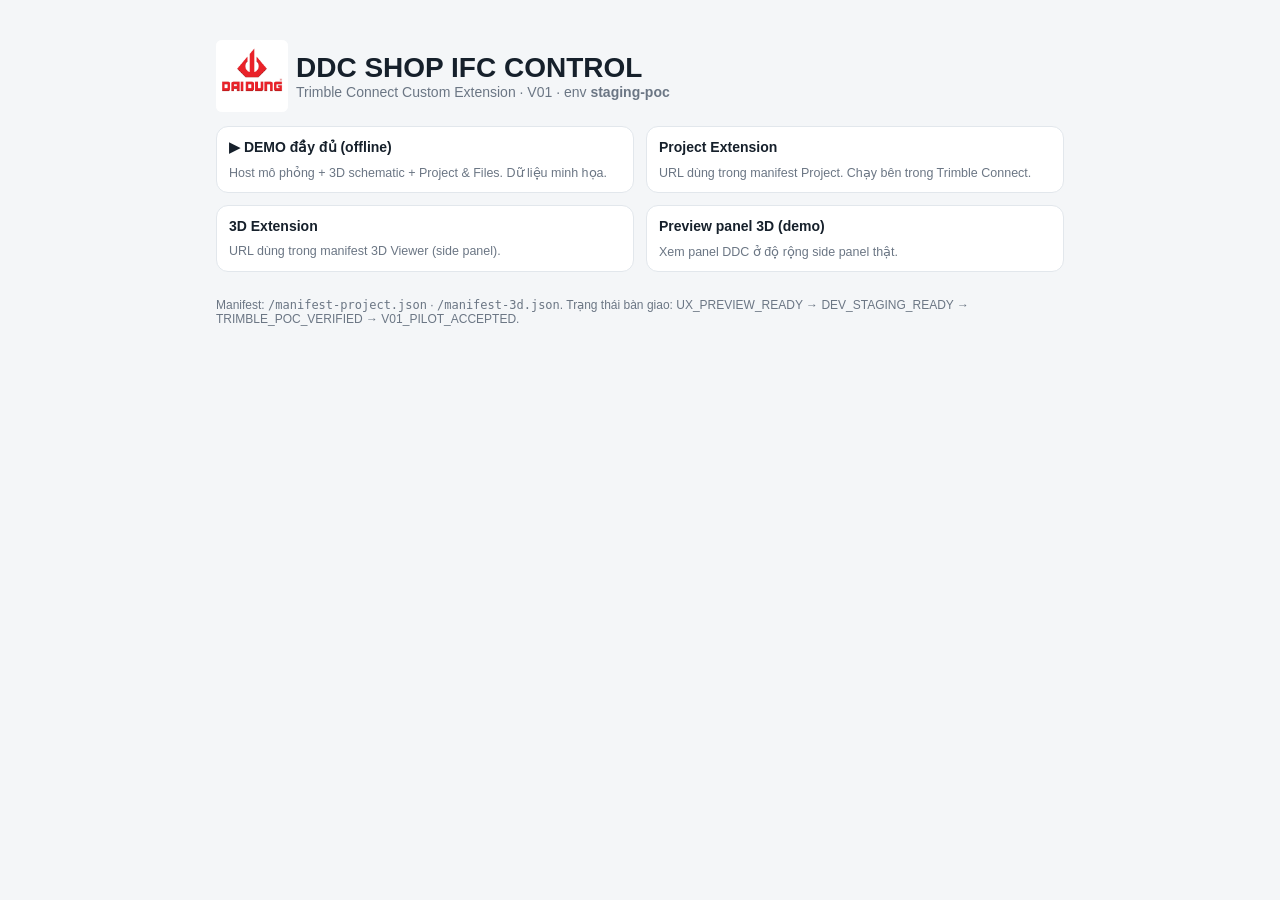
<file: index.html>
<!doctype html>
<html lang="vi">
  <head>
    <meta charset="UTF-8" />
    <meta name="viewport" content="width=device-width, initial-scale=1.0" />
    <link rel="icon" type="image/png" href="brand/LOGO_DAIDUNG_ORIGINAL.png" />
    <title>DDC SHOP IFC CONTROL</title>
  </head>
  <body>
    <div id="root"></div>
    <link rel="stylesheet" href="./assets/app.css?v=1795590000"/><script type="module" src="./assets/app.js?v=1795590000"></script>
  </body>
</html>
</file>
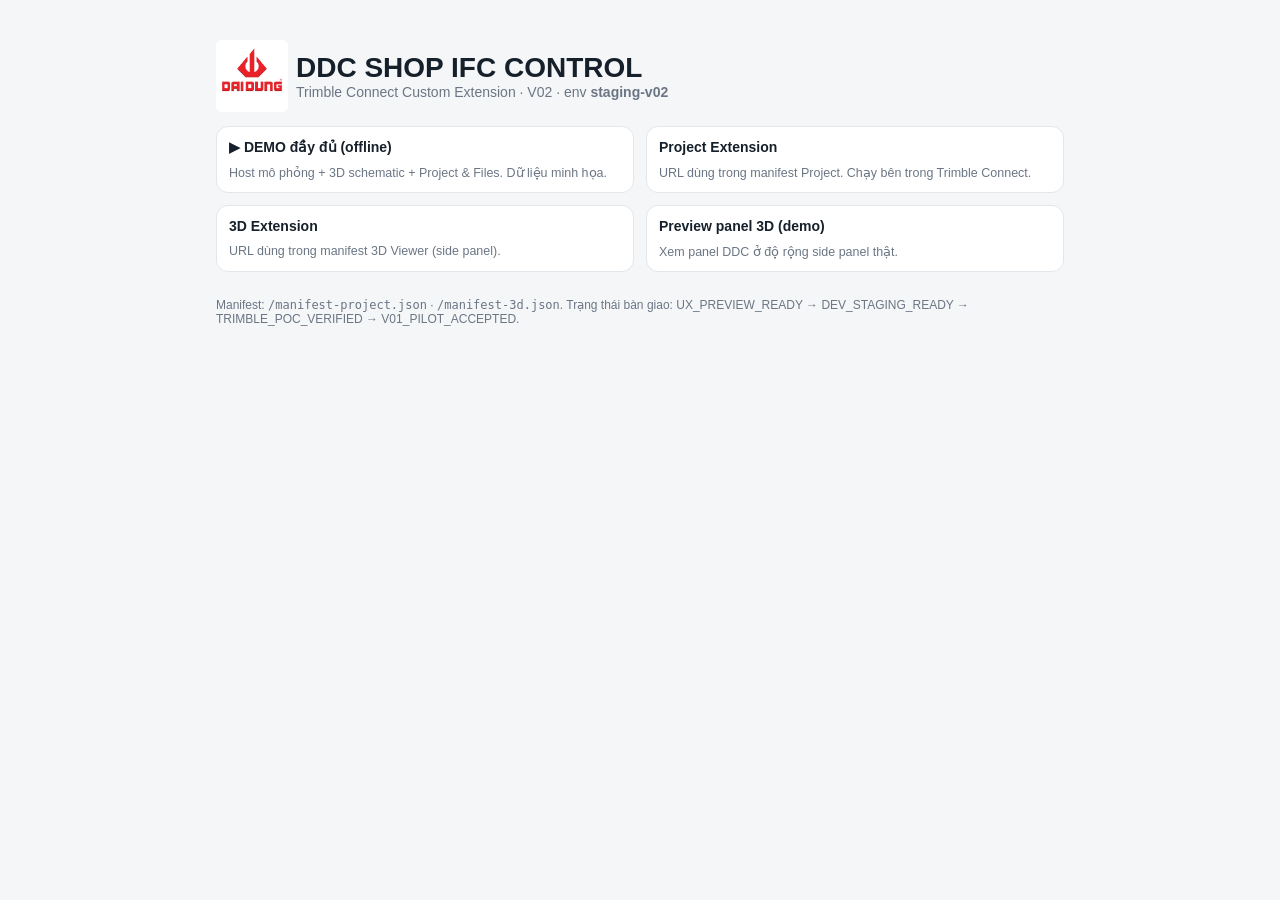
<file: v02/index.html>
<!doctype html>
<html lang="vi">
  <head>
    <meta charset="UTF-8" />
    <meta name="viewport" content="width=device-width, initial-scale=1.0" />
    <link rel="icon" type="image/png" href="brand/LOGO_DAIDUNG_ORIGINAL.png" />
    <title>DDC SHOP IFC CONTROL</title>
  </head>
  <body>
    <div id="root"></div>
    <link rel="stylesheet" href="./assets/app.css?v=1795748131"/><script type="module" src="./assets/app.js?v=1795748131"></script>
  </body>
</html>
</file>
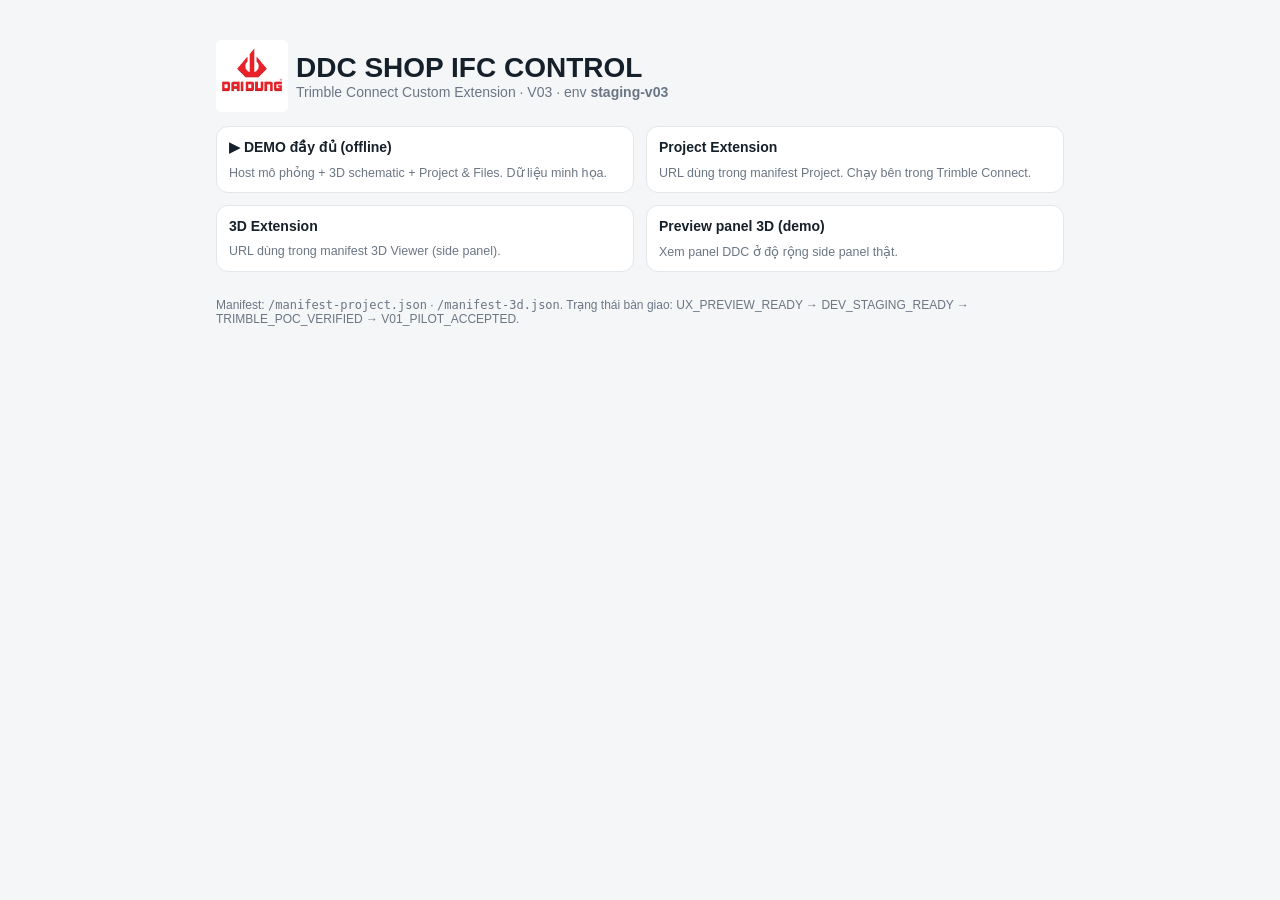
<file: v03/index.html>
<!doctype html>
<html lang="vi">
  <head>
    <meta charset="UTF-8" />
    <meta name="viewport" content="width=device-width, initial-scale=1.0" />
    <link rel="icon" type="image/png" href="brand/LOGO_DAIDUNG_ORIGINAL.png" />
    <title>DDC SHOP IFC CONTROL</title>
  </head>
  <body>
    <div id="root"></div>
    <link rel="stylesheet" href="./assets/app.css?v=1795752989"/><script type="module" src="./assets/app.js?v=1795752989"></script>
  </body>
</html>
</file>
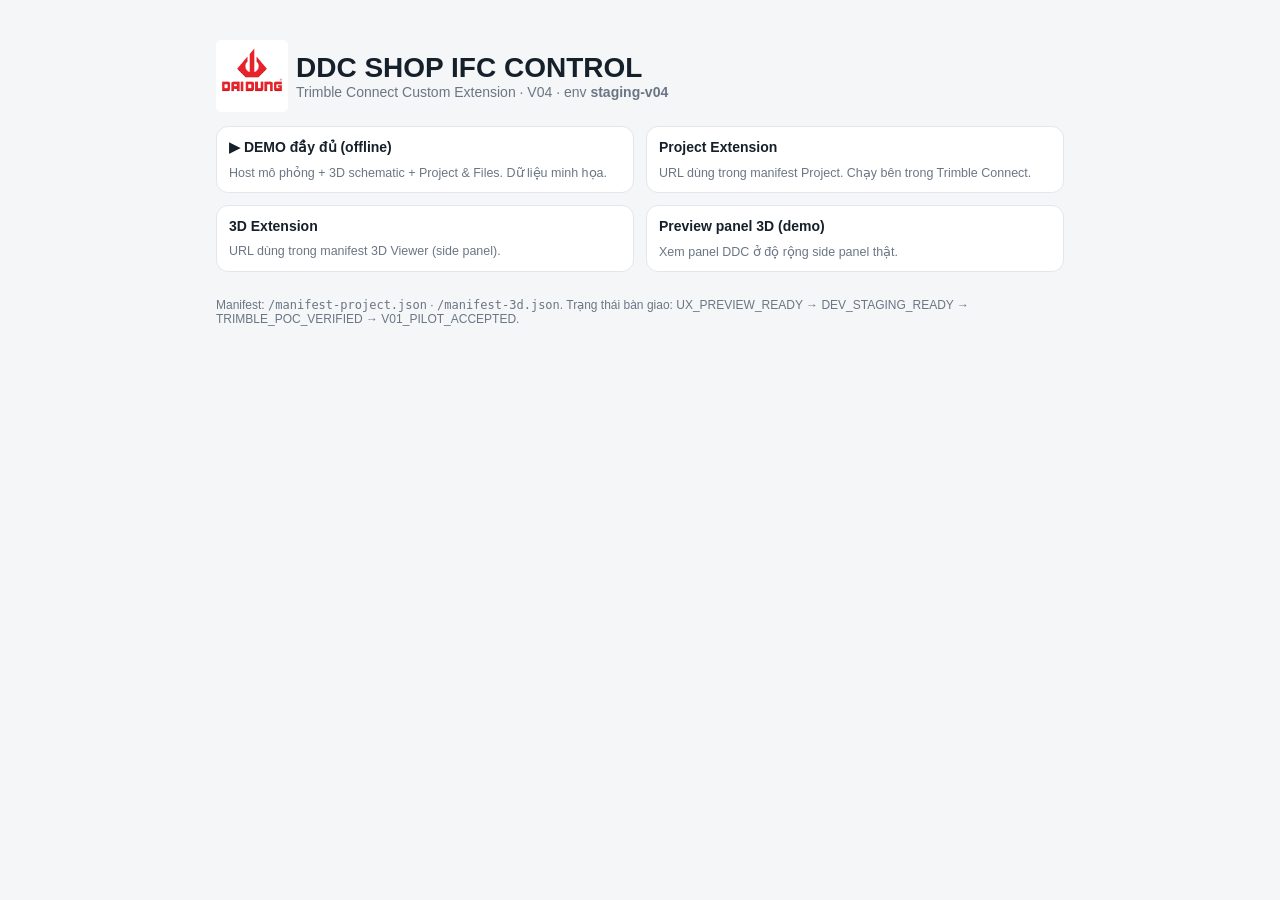
<file: v04/index.html>
<!doctype html>
<html lang="vi">
  <head>
    <meta charset="UTF-8" />
    <meta name="viewport" content="width=device-width, initial-scale=1.0" />
    <link rel="icon" type="image/png" href="brand/LOGO_DAIDUNG_ORIGINAL.png" />
    <title>DDC SHOP IFC CONTROL</title>
  </head>
  <body>
    <div id="root"></div>
    <link rel="stylesheet" href="./assets/app.css?v=1795839725"/><script type="module" src="./assets/app.js?v=1795839725"></script>
  </body>
</html>
</file>
<file: assets/app.css>
:root{--brand: #d71920;--brand-dark: #a80f15;--brand-soft: #fdecec;--ink: #16202b;--ink-2: #3f4b58;--muted: #6b7684;--line: #e2e7ec;--bg: #f4f6f8;--card: #ffffff;--green: #159869;--blue: #3271d7;--amber: #b7791f;--red: #d83a42;--radius: 10px;font-family:Inter,Segoe UI,Roboto,Helvetica Neue,Arial,sans-serif;color:var(--ink);background:var(--bg);font-size:14px}*{box-sizing:border-box}html,body,#root{margin:0;min-height:100%}body{overflow-x:hidden}button,select,input,textarea{font:inherit;color:inherit}h1,h2,h3,h4{margin:0}code,.mono{font-family:JetBrains Mono,Consolas,monospace;font-size:12px}a{color:var(--brand)}.muted{color:var(--muted)}.small{font-size:12px}.row{display:flex;gap:8px;align-items:center}.row.wrap{flex-wrap:wrap}.row-between{display:flex;justify-content:space-between;align-items:center;gap:8px}.stack{display:flex;flex-direction:column;gap:10px}.grid2{display:grid;grid-template-columns:1fr 1fr;gap:8px}label{display:flex;flex-direction:column;gap:4px;font-size:12px;font-weight:600;color:var(--ink-2)}select,input,textarea{border:1px solid #cdd5dd;border-radius:8px;padding:7px 9px;background:#fff;min-width:0}.btn{border:1px solid #cdd5dd;background:#fff;border-radius:8px;padding:7px 12px;cursor:pointer;font-weight:600;white-space:nowrap}.btn:hover{border-color:var(--brand)}.btn.primary{background:var(--brand);border-color:var(--brand);color:#fff}.btn.primary:hover{background:var(--brand-dark)}.btn.ghost{border:none;background:transparent}.btn.sm{padding:4px 9px;font-size:12px}.btn.block{width:100%}.btn.right{margin-left:auto}.pill{border:1px solid #cdd5dd;background:#fff;border-radius:999px;padding:4px 12px;cursor:pointer;font-size:12px;font-weight:600}.pill.active{border-color:var(--brand);color:var(--brand);background:var(--brand-soft)}.chip{display:inline-flex;align-items:center;gap:5px;border-radius:6px;padding:2px 8px;font-size:11px;font-weight:700;background:#eef1f4;color:var(--ink-2);white-space:nowrap}.chip.green{background:#e3f6ee;color:#0e7a52}.chip.amber{background:#fdf3dc;color:#8a5a00}.chip.red{background:#fde6e7;color:#b3222a}.chip.blue{background:#e6efff;color:#1f55b0}.dot{display:inline-block;width:8px;height:8px;border-radius:50%;margin-right:4px}.note{border-radius:8px;padding:9px 11px;background:#f1f4f7;border:1px solid var(--line);font-size:12.5px}.note.error{background:#fdecec;border-color:#f4b8bb;color:#8e1b21}.note.warn{background:#fdf6e6;border-color:#f1d79a}.note.info{background:#eef4ff;border-color:#c4d6fb;color:#1f3f86}.note.ok{background:#e8f7f0;border-color:#a9dfc6;color:#0e6142}.path{display:block;background:#f1f4f7;border:1px solid var(--line);border-radius:8px;padding:6px 10px;overflow-wrap:anywhere}.brand-logo{display:block;flex:none;background:#fff;border-radius:6px}.conn-banner{padding:7px 14px;font-size:12.5px;border-bottom:1px solid var(--line)}.conn-banner.demo{background:#fff8e6;color:#7a5200}.conn-banner.error{background:#fdecec;color:#8e1b21}.toast{position:fixed;right:18px;bottom:18px;background:#1d2733;color:#fff;padding:12px 16px;border-radius:10px;max-width:min(420px,calc(100vw - 36px));box-shadow:0 10px 30px #00000040;z-index:60;font-size:13px}.modal-backdrop{position:fixed;inset:0;background:#0f172073;display:grid;place-items:center;z-index:50;padding:12px}.modal{background:#fff;border-radius:14px;width:min(520px,100%);max-height:calc(100vh - 24px);overflow:auto;padding:18px;display:flex;flex-direction:column;gap:10px}.modal-head{display:flex;justify-content:space-between;align-items:center}.modal-actions{display:flex;justify-content:flex-end;gap:8px}.link-box{display:grid;grid-template-columns:1fr 1fr;gap:6px 12px;background:#f6f8fa;border:1px solid var(--line);border-radius:8px;padding:10px;font-size:12px}.link-box span{display:block;color:var(--muted);font-size:11px}.link-box code{overflow-wrap:anywhere}.demo-top{display:flex;gap:12px;align-items:center;background:#1f2731;color:#dfe6ee;padding:7px 16px;font-size:12px}.demo-top .right{margin-left:auto;opacity:.8}.status-dot{width:8px;height:8px;border-radius:50%;background:#f5b532;flex:none}.host-top{display:flex;align-items:center;gap:12px;padding:10px 16px;background:#fff;border-bottom:1px solid var(--line)}.host-mark{width:32px;height:32px;border-radius:7px;background:#0b5cad;color:#fff;display:grid;place-items:center;font-weight:800;font-size:18px;flex:none}.host-name{font-weight:700;font-size:18px}.host-sim{font-size:11px;color:var(--muted);border:1px dashed #c5ced7;border-radius:6px;padding:1px 6px}.sep{width:1px;height:26px;background:var(--line)}.project-picker{flex-direction:row;align-items:center;gap:8px;font-size:13px}.project-picker select{font-weight:700}.host-right{margin-left:auto;display:flex;align-items:center;gap:8px}.avatar{width:30px;height:30px;border-radius:50%;background:#e9edf1;display:grid;place-items:center;font-weight:700;font-size:12px}.workbench{display:grid;grid-template-columns:210px minmax(0,1fr);min-height:calc(100vh - 92px)}.host-side{background:#fff;border-right:1px solid var(--line);padding:14px 10px;display:flex;flex-direction:column;gap:4px}.side-title{font-size:11px;font-weight:800;letter-spacing:.06em;color:#8a95a3;margin:12px 8px 4px}.nav-item{display:flex;align-items:center;gap:10px;border:none;background:transparent;padding:9px 10px;border-radius:8px;cursor:pointer;text-align:left}.nav-item:hover{background:#f2f5f8}.nav-item.active{background:#e9f0f8;color:#0b4f96;font-weight:600}.nav-item.extension-entry{background:var(--brand-soft);color:var(--brand);font-weight:700;border:1px solid #f6c9cb}.ext-head{display:flex;gap:10px;align-items:center;padding:8px;border:1px solid var(--line);border-radius:10px;font-weight:800;font-size:12px;color:var(--brand)}.nav-sub{display:flex;flex-direction:column;padding-left:26px}.nav-sub button{border:none;background:transparent;text-align:left;padding:6px 8px;border-radius:6px;cursor:pointer;font-size:12.5px}.nav-sub button.active{background:var(--brand-soft);color:var(--brand);font-weight:600}.side-ctx{font-size:12px;color:var(--muted);padding:0 8px}.page{min-width:0;display:flex;flex-direction:column}.page-header{display:flex;justify-content:space-between;align-items:center;gap:12px;padding:14px 20px;background:#f7f9fb;border-bottom:1px solid var(--line);flex-wrap:wrap}.page-title{font-size:19px;font-weight:800}.page-sub{color:var(--muted);font-size:12.5px;margin-top:3px}.mode-switch{display:flex;background:#eceff3;border-radius:10px;padding:4px}.mode-switch button{border:none;background:transparent;padding:7px 14px;border-radius:8px;cursor:pointer;font-weight:600;color:var(--muted)}.mode-switch button.active{background:#fff;color:var(--brand);box-shadow:0 1px 3px #00000014}.viewer-ws{display:grid;grid-template-columns:minmax(0,1fr) 410px;flex:1;min-height:0}.viewer-col{display:flex;flex-direction:column;min-width:0;border-right:1px solid var(--line)}.viewer-bar{display:flex;gap:10px;align-items:center;padding:10px 14px;background:#fff;border-bottom:1px solid var(--line);flex-wrap:wrap}.viewer-canvas{position:relative;flex:1;min-height:420px;background:#eef3f7}.viewer-canvas svg{width:100%;height:100%;display:block;max-height:680px}.viewer-note{position:absolute;left:14px;top:14px;background:#ffffffeb;border-radius:8px;padding:7px 10px;font-size:11.5px;color:var(--ink-2)}.viewer-hint{position:absolute;left:14px;bottom:14px;right:14px;max-width:360px;background:#ffffffeb;border-radius:8px;padding:8px 12px;font-size:12px}.axis-label{font-weight:700;fill:#4b5663;font-size:15px}.legend{display:flex;gap:16px;flex-wrap:wrap;padding:9px 14px;background:#fff;border-top:1px solid var(--line);font-size:12px}.legend i{display:inline-block;width:9px;height:9px;border-radius:50%;margin-right:4px}.legend-right{margin-left:auto;color:var(--muted)}.ddc-panel{background:#fff;display:flex;flex-direction:column;min-width:0}.panel-brand{display:flex;gap:12px;align-items:center;padding:14px;border-bottom:1px solid var(--line)}.panel-title{font-weight:800;font-size:15px}.panel-tabs{display:flex;gap:4px;padding:8px 10px;border-bottom:1px solid var(--line);overflow-x:auto}.panel-tabs button{border:none;background:transparent;padding:7px 9px;border-radius:7px;cursor:pointer;font-size:12.5px;font-weight:600;color:var(--muted);white-space:nowrap}.panel-tabs button.active{background:var(--brand-soft);color:var(--brand)}.panel-body{padding:14px;overflow:auto;flex:1}.panel-foot{padding:9px 14px;border-top:1px solid var(--line);font-size:11.5px;color:var(--muted)}.kpi-grid{display:grid;grid-template-columns:1fr 1fr;gap:8px}.kpi{border:1px solid var(--line);border-radius:var(--radius);padding:10px 12px;background:#fff;min-width:0}.kpi-label{font-size:11.5px;font-weight:600;color:var(--ink-2);display:flex;align-items:center}.kpi-value{font-size:22px;font-weight:800;margin-top:2px}.kpi-value small{font-size:12px;color:var(--muted);font-weight:600}.kpi-hint{font-size:11.5px;color:var(--muted)}.list{display:flex;flex-direction:column;gap:6px}.list-item{text-align:left;border:1px solid var(--line);border-radius:9px;background:#fff;padding:9px 11px;cursor:pointer;display:flex;flex-direction:column;gap:3px}.list-item.active{border-color:#9fb9e6;background:#f6f9ff}.inspector{border:1px solid var(--line);border-radius:var(--radius);padding:12px;background:#fbfcfd;display:flex;flex-direction:column;gap:8px}.inspector dl{display:grid;grid-template-columns:120px minmax(0,1fr);gap:4px 10px;margin:0;font-size:12.5px}.inspector dt{color:var(--muted)}.inspector dd{margin:0;font-weight:600;overflow-wrap:anywhere}.timeline{display:flex;flex-direction:column;gap:8px}.tl-item{border:1px solid var(--line);border-radius:9px;padding:9px 11px;display:flex;flex-direction:column;gap:4px}.tl-item.active{border-color:#9fb9e6;background:#f6f9ff}.project-ws{padding:16px 20px;display:flex;flex-direction:column;gap:14px}.kpi-row{display:grid;grid-template-columns:repeat(4,minmax(0,1fr));gap:12px}.section-title{font-size:17px;display:flex;gap:8px;align-items:center;flex-wrap:wrap}.seg{display:flex;background:#eceff3;border-radius:9px;padding:3px;flex-wrap:wrap}.seg button{border:none;background:transparent;padding:6px 12px;border-radius:7px;cursor:pointer;font-weight:600;font-size:12.5px;color:var(--muted)}.seg button.active{background:#fff;color:var(--brand)}.three-col{display:grid;grid-template-columns:260px minmax(0,1fr) 300px;gap:12px;align-items:start}.two-col{display:grid;grid-template-columns:minmax(0,1fr) minmax(0,1fr);gap:12px;align-items:start}.card{background:var(--card);border:1px solid var(--line);border-radius:12px;padding:12px;display:flex;flex-direction:column;gap:10px;min-width:0}.card-head{display:flex;justify-content:space-between;align-items:center;gap:8px}.card-actions{display:flex;flex-direction:column;gap:6px}.tree{max-height:560px;overflow:auto;font-size:12.5px}.tree-row{padding:5px 8px;border-radius:6px;white-space:nowrap}.tree-row.active{background:#e9f0f8}.tree-row.missing{color:var(--amber)}.tree-row em{font-style:normal;font-size:10px;font-weight:700;margin-left:6px}.table{width:100%;border-collapse:collapse;font-size:12.5px}.table th{text-align:left;font-size:11px;color:var(--muted);text-transform:uppercase;padding:7px 8px;background:#f6f8fa}.table td{padding:8px;border-top:1px solid var(--line);vertical-align:top;overflow-wrap:anywhere}.table tr.active td{background:#fdf2f2}.table tbody tr{cursor:pointer}.steps{margin:0;padding-left:18px;color:var(--ink-2)}.live-root.viewer .ddc-panel{min-height:100vh}.boot,.home{max-width:880px;margin:40px auto;padding:0 16px;display:flex;flex-direction:column;gap:14px}.home-grid{display:grid;grid-template-columns:repeat(2,minmax(0,1fr));gap:12px}.link-card{text-decoration:none;color:var(--ink)}.link-card:hover{border-color:var(--brand)}.link-card span{color:var(--muted);font-size:12.5px}@media(max-width:1180px){.three-col{grid-template-columns:minmax(0,1fr) minmax(0,1fr)}.three-col>:first-child{grid-column:1 / -1}.viewer-ws{grid-template-columns:minmax(0,1fr) 360px}}@media(max-width:860px){.workbench{grid-template-columns:56px minmax(0,1fr)}.host-side{padding:10px 6px}.host-side .lbl,.host-side .side-title,.host-side .nav-sub,.side-ctx,.ext-head .lbl{display:none}.ext-head{justify-content:center;padding:4px;border:none}.nav-item{justify-content:center;padding:10px 0}.viewer-ws,.two-col,.three-col{grid-template-columns:minmax(0,1fr)}.viewer-col{border-right:none;border-bottom:1px solid var(--line)}.viewer-canvas{min-height:300px}.kpi-row{grid-template-columns:repeat(2,minmax(0,1fr))}.host-name{font-size:15px}.host-sim,.sep,.demo-top .right{display:none}}@media(max-width:480px){.demo-top{font-size:11px;padding:6px 10px}.host-top{padding:8px 10px;gap:8px;flex-wrap:wrap}.host-right .chip{display:none}.page-header,.project-ws{padding:12px}.mode-switch{width:100%}.mode-switch button{flex:1;padding:7px 6px}.home-grid{grid-template-columns:minmax(0,1fr)}.inspector dl{grid-template-columns:100px minmax(0,1fr)}.viewer-hint{max-width:none}}.poc-panel{margin:10px;padding:10px;border:2px dashed #3271d7;border-radius:10px;background:#f4f8ff;display:flex;flex-direction:column;gap:8px}.poc-pre{white-space:pre-wrap;overflow-wrap:anywhere;background:#fff;border:1px solid var(--line);border-radius:6px;padding:6px 8px;max-height:180px;overflow:auto;margin:4px 0 0}.live-part{margin:0 10px 10px;padding:10px;border:1px solid #9fd3bd;border-radius:10px;background:#f2fbf7;display:flex;flex-direction:column;gap:8px}ul.plain{list-style:none;margin:0;padding:0}@media(max-width:420px){.inspector dl{grid-template-columns:minmax(0,1fr);gap:0 0}.inspector dt{margin-top:6px;font-size:11px}.poc-panel,.live-part{margin:6px;padding:8px}.panel-body{padding:10px}.kpi-grid{grid-template-columns:minmax(0,1fr) minmax(0,1fr);gap:6px}.kpi-value{font-size:18px}.panel-brand{padding:10px}.grid2{grid-template-columns:minmax(0,1fr)}.seg button{padding:5px 8px}}.prop-list{list-style:none;margin:6px 0 0;padding:0;font-size:12px;display:flex;flex-direction:column;gap:3px;max-height:320px;overflow:auto;overflow-wrap:anywhere}.btn:disabled{opacity:.5;cursor:not-allowed}.tree-row{display:flex;align-items:center;gap:4px;flex-wrap:wrap}.tree-row .edit{margin-left:auto;opacity:.35;padding:0 6px}.tree-row:hover .edit{opacity:1}.tree-row em.renamed{color:var(--blue)}.tree-row.editing{background:#fff8e6}.tree-row.editing input{flex:1;min-width:120px;padding:4px 6px}.confirm-box{background:#fff8e6;border:1px solid #f1d79a;border-radius:8px;padding:6px 8px}.progress{height:6px;background:#dfe6f3;border-radius:3px;margin:6px 0;overflow:hidden}.progress>i{display:block;height:100%;background:#1f55b0;transition:width .2s}.analysis{border:1px solid #f0d9a8;background:#fffaf0;border-radius:8px;padding:10px;display:flex;flex-direction:column;gap:6px}table.mini{width:100%;border-collapse:collapse;font-size:12px}table.mini th,table.mini td{text-align:left;padding:3px 6px;border-bottom:1px solid #eee3cc}table.mini th:nth-child(n+2),table.mini td:nth-child(n+2){text-align:right}.analysis ul.notes{margin:0;padding-left:18px;color:#6b4f12}.mc-head{display:flex;justify-content:space-between;align-items:flex-start;gap:8px}.mc-title{font-weight:700;font-size:13px;letter-spacing:.02em;color:#1d2b4a}.grid3{display:grid;grid-template-columns:repeat(3,minmax(0,1fr));gap:8px}.grid3 label{display:flex;flex-direction:column;gap:3px;font-size:12px}.mc-actions{display:flex;flex-wrap:wrap;gap:6px}.mc-actions .btn{font-size:12px;padding:6px 9px}.mc-kpis{display:grid;grid-template-columns:repeat(3,minmax(0,1fr));gap:6px}.mc-kpi{display:grid;grid-template-columns:12px 1fr;grid-template-rows:auto auto auto;column-gap:6px;text-align:left;border:1px solid #dfe5ef;border-radius:8px;background:#fff;padding:7px 8px;cursor:pointer;font:inherit}.mc-kpi .sw{grid-row:1 / span 3;width:10px;height:100%;border-radius:3px}.mc-kpi .lbl{font-size:11px;color:#4b5873}.mc-kpi b{font-size:17px}.mc-kpi .small{color:#4b5873}.mc-kpi.on{border-color:#1f55b0;box-shadow:0 0 0 2px #1f55b033}.mc-kpi.dim{opacity:.45}.mc-totals{display:flex;flex-wrap:wrap;gap:6px 14px;font-size:12px}.mc-view{border:1px solid #dfe5ef;border-radius:8px;padding:8px;display:flex;flex-direction:column;gap:6px;background:#f7f9fc}.mc-view .btn{font-size:12px;padding:5px 8px}.seg{display:inline-flex;border:1px solid #c8d2e3;border-radius:7px;overflow:hidden}.seg button{border:0;background:#fff;padding:5px 9px;font:inherit;font-size:12px;cursor:pointer}.seg button.on{background:#1f55b0;color:#fff}.mc-table-wrap{max-height:360px;overflow:auto;border:1px solid #e3e8f1;border-radius:6px}table.mc-table{width:100%;border-collapse:collapse;font-size:11.5px}table.mc-table th{position:sticky;top:0;background:#f1f4f9;text-align:left;padding:4px 6px;white-space:nowrap}table.mc-table td{padding:4px 6px;border-top:1px solid #eef1f6;white-space:nowrap}table.mc-table td.num{text-align:right;font-variant-numeric:tabular-nums}table.mc-table tbody tr{cursor:pointer}table.mc-table tbody tr:hover{background:#f5f8ff}table.mc-table tr.sel{background:#e7efff}table.mc-table .sw{display:inline-block;width:9px;height:9px;border-radius:2px;vertical-align:middle}table.mc-table code{font-size:10.5px}table.mc-table.ba td{white-space:normal}table.mc-table.ba tr.diff td{background:#fff4d6;font-weight:600}table.mc-table.ba tbody tr{cursor:default}ul.notes{margin:0;padding-left:18px;color:#6b4f12}@media(max-width:420px){.grid3,.mc-kpis{grid-template-columns:repeat(2,minmax(0,1fr))}}
</file>
<file: v02/assets/app.css>
:root{--brand: #d71920;--brand-dark: #a80f15;--brand-soft: #fdecec;--ink: #16202b;--ink-2: #3f4b58;--muted: #6b7684;--line: #e2e7ec;--bg: #f4f6f8;--card: #ffffff;--green: #159869;--blue: #3271d7;--amber: #b7791f;--red: #d83a42;--radius: 10px;font-family:Inter,Segoe UI,Roboto,Helvetica Neue,Arial,sans-serif;color:var(--ink);background:var(--bg);font-size:14px}*{box-sizing:border-box}html,body,#root{margin:0;min-height:100%}body{overflow-x:hidden}button,select,input,textarea{font:inherit;color:inherit}h1,h2,h3,h4{margin:0}code,.mono{font-family:JetBrains Mono,Consolas,monospace;font-size:12px}a{color:var(--brand)}.muted{color:var(--muted)}.small{font-size:12px}.row{display:flex;gap:8px;align-items:center}.row.wrap{flex-wrap:wrap}.row-between{display:flex;justify-content:space-between;align-items:center;gap:8px}.stack{display:flex;flex-direction:column;gap:10px}.grid2{display:grid;grid-template-columns:1fr 1fr;gap:8px}label{display:flex;flex-direction:column;gap:4px;font-size:12px;font-weight:600;color:var(--ink-2)}select,input,textarea{border:1px solid #cdd5dd;border-radius:8px;padding:7px 9px;background:#fff;min-width:0}.btn{border:1px solid #cdd5dd;background:#fff;border-radius:8px;padding:7px 12px;cursor:pointer;font-weight:600;white-space:nowrap}.btn:hover{border-color:var(--brand)}.btn.primary{background:var(--brand);border-color:var(--brand);color:#fff}.btn.primary:hover{background:var(--brand-dark)}.btn.ghost{border:none;background:transparent}.btn.sm{padding:4px 9px;font-size:12px}.btn.block{width:100%}.btn.right{margin-left:auto}.pill{border:1px solid #cdd5dd;background:#fff;border-radius:999px;padding:4px 12px;cursor:pointer;font-size:12px;font-weight:600}.pill.active{border-color:var(--brand);color:var(--brand);background:var(--brand-soft)}.chip{display:inline-flex;align-items:center;gap:5px;border-radius:6px;padding:2px 8px;font-size:11px;font-weight:700;background:#eef1f4;color:var(--ink-2);white-space:nowrap}.chip.green{background:#e3f6ee;color:#0e7a52}.chip.amber{background:#fdf3dc;color:#8a5a00}.chip.red{background:#fde6e7;color:#b3222a}.chip.blue{background:#e6efff;color:#1f55b0}.dot{display:inline-block;width:8px;height:8px;border-radius:50%;margin-right:4px}.note{border-radius:8px;padding:9px 11px;background:#f1f4f7;border:1px solid var(--line);font-size:12.5px}.note.error{background:#fdecec;border-color:#f4b8bb;color:#8e1b21}.note.warn{background:#fdf6e6;border-color:#f1d79a}.note.info{background:#eef4ff;border-color:#c4d6fb;color:#1f3f86}.note.ok{background:#e8f7f0;border-color:#a9dfc6;color:#0e6142}.path{display:block;background:#f1f4f7;border:1px solid var(--line);border-radius:8px;padding:6px 10px;overflow-wrap:anywhere}.brand-logo{display:block;flex:none;background:#fff;border-radius:6px}.conn-banner{padding:7px 14px;font-size:12.5px;border-bottom:1px solid var(--line)}.conn-banner.demo{background:#fff8e6;color:#7a5200}.conn-banner.error{background:#fdecec;color:#8e1b21}.toast{position:fixed;right:18px;bottom:18px;background:#1d2733;color:#fff;padding:12px 16px;border-radius:10px;max-width:min(420px,calc(100vw - 36px));box-shadow:0 10px 30px #00000040;z-index:60;font-size:13px}.modal-backdrop{position:fixed;inset:0;background:#0f172073;display:grid;place-items:center;z-index:50;padding:12px}.modal{background:#fff;border-radius:14px;width:min(520px,100%);max-height:calc(100vh - 24px);overflow:auto;padding:18px;display:flex;flex-direction:column;gap:10px}.modal-head{display:flex;justify-content:space-between;align-items:center}.modal-actions{display:flex;justify-content:flex-end;gap:8px}.link-box{display:grid;grid-template-columns:1fr 1fr;gap:6px 12px;background:#f6f8fa;border:1px solid var(--line);border-radius:8px;padding:10px;font-size:12px}.link-box span{display:block;color:var(--muted);font-size:11px}.link-box code{overflow-wrap:anywhere}.demo-top{display:flex;gap:12px;align-items:center;background:#1f2731;color:#dfe6ee;padding:7px 16px;font-size:12px}.demo-top .right{margin-left:auto;opacity:.8}.status-dot{width:8px;height:8px;border-radius:50%;background:#f5b532;flex:none}.host-top{display:flex;align-items:center;gap:12px;padding:10px 16px;background:#fff;border-bottom:1px solid var(--line)}.host-mark{width:32px;height:32px;border-radius:7px;background:#0b5cad;color:#fff;display:grid;place-items:center;font-weight:800;font-size:18px;flex:none}.host-name{font-weight:700;font-size:18px}.host-sim{font-size:11px;color:var(--muted);border:1px dashed #c5ced7;border-radius:6px;padding:1px 6px}.sep{width:1px;height:26px;background:var(--line)}.project-picker{flex-direction:row;align-items:center;gap:8px;font-size:13px}.project-picker select{font-weight:700}.host-right{margin-left:auto;display:flex;align-items:center;gap:8px}.avatar{width:30px;height:30px;border-radius:50%;background:#e9edf1;display:grid;place-items:center;font-weight:700;font-size:12px}.workbench{display:grid;grid-template-columns:210px minmax(0,1fr);min-height:calc(100vh - 92px)}.host-side{background:#fff;border-right:1px solid var(--line);padding:14px 10px;display:flex;flex-direction:column;gap:4px}.side-title{font-size:11px;font-weight:800;letter-spacing:.06em;color:#8a95a3;margin:12px 8px 4px}.nav-item{display:flex;align-items:center;gap:10px;border:none;background:transparent;padding:9px 10px;border-radius:8px;cursor:pointer;text-align:left}.nav-item:hover{background:#f2f5f8}.nav-item.active{background:#e9f0f8;color:#0b4f96;font-weight:600}.nav-item.extension-entry{background:var(--brand-soft);color:var(--brand);font-weight:700;border:1px solid #f6c9cb}.ext-head{display:flex;gap:10px;align-items:center;padding:8px;border:1px solid var(--line);border-radius:10px;font-weight:800;font-size:12px;color:var(--brand)}.nav-sub{display:flex;flex-direction:column;padding-left:26px}.nav-sub button{border:none;background:transparent;text-align:left;padding:6px 8px;border-radius:6px;cursor:pointer;font-size:12.5px}.nav-sub button.active{background:var(--brand-soft);color:var(--brand);font-weight:600}.side-ctx{font-size:12px;color:var(--muted);padding:0 8px}.page{min-width:0;display:flex;flex-direction:column}.page-header{display:flex;justify-content:space-between;align-items:center;gap:12px;padding:14px 20px;background:#f7f9fb;border-bottom:1px solid var(--line);flex-wrap:wrap}.page-title{font-size:19px;font-weight:800}.page-sub{color:var(--muted);font-size:12.5px;margin-top:3px}.mode-switch{display:flex;background:#eceff3;border-radius:10px;padding:4px}.mode-switch button{border:none;background:transparent;padding:7px 14px;border-radius:8px;cursor:pointer;font-weight:600;color:var(--muted)}.mode-switch button.active{background:#fff;color:var(--brand);box-shadow:0 1px 3px #00000014}.viewer-ws{display:grid;grid-template-columns:minmax(0,1fr) 410px;flex:1;min-height:0}.viewer-col{display:flex;flex-direction:column;min-width:0;border-right:1px solid var(--line)}.viewer-bar{display:flex;gap:10px;align-items:center;padding:10px 14px;background:#fff;border-bottom:1px solid var(--line);flex-wrap:wrap}.viewer-canvas{position:relative;flex:1;min-height:420px;background:#eef3f7}.viewer-canvas svg{width:100%;height:100%;display:block;max-height:680px}.viewer-note{position:absolute;left:14px;top:14px;background:#ffffffeb;border-radius:8px;padding:7px 10px;font-size:11.5px;color:var(--ink-2)}.viewer-hint{position:absolute;left:14px;bottom:14px;right:14px;max-width:360px;background:#ffffffeb;border-radius:8px;padding:8px 12px;font-size:12px}.axis-label{font-weight:700;fill:#4b5663;font-size:15px}.legend{display:flex;gap:16px;flex-wrap:wrap;padding:9px 14px;background:#fff;border-top:1px solid var(--line);font-size:12px}.legend i{display:inline-block;width:9px;height:9px;border-radius:50%;margin-right:4px}.legend-right{margin-left:auto;color:var(--muted)}.ddc-panel{background:#fff;display:flex;flex-direction:column;min-width:0}.panel-brand{display:flex;gap:12px;align-items:center;padding:14px;border-bottom:1px solid var(--line)}.panel-title{font-weight:800;font-size:15px}.panel-tabs{display:flex;gap:4px;padding:8px 10px;border-bottom:1px solid var(--line);overflow-x:auto}.panel-tabs button{border:none;background:transparent;padding:7px 9px;border-radius:7px;cursor:pointer;font-size:12.5px;font-weight:600;color:var(--muted);white-space:nowrap}.panel-tabs button.active{background:var(--brand-soft);color:var(--brand)}.panel-body{padding:14px;overflow:auto;flex:1}.panel-foot{padding:9px 14px;border-top:1px solid var(--line);font-size:11.5px;color:var(--muted)}.kpi-grid{display:grid;grid-template-columns:1fr 1fr;gap:8px}.kpi{border:1px solid var(--line);border-radius:var(--radius);padding:10px 12px;background:#fff;min-width:0}.kpi-label{font-size:11.5px;font-weight:600;color:var(--ink-2);display:flex;align-items:center}.kpi-value{font-size:22px;font-weight:800;margin-top:2px}.kpi-value small{font-size:12px;color:var(--muted);font-weight:600}.kpi-hint{font-size:11.5px;color:var(--muted)}.list{display:flex;flex-direction:column;gap:6px}.list-item{text-align:left;border:1px solid var(--line);border-radius:9px;background:#fff;padding:9px 11px;cursor:pointer;display:flex;flex-direction:column;gap:3px}.list-item.active{border-color:#9fb9e6;background:#f6f9ff}.inspector{border:1px solid var(--line);border-radius:var(--radius);padding:12px;background:#fbfcfd;display:flex;flex-direction:column;gap:8px}.inspector dl{display:grid;grid-template-columns:120px minmax(0,1fr);gap:4px 10px;margin:0;font-size:12.5px}.inspector dt{color:var(--muted)}.inspector dd{margin:0;font-weight:600;overflow-wrap:anywhere}.timeline{display:flex;flex-direction:column;gap:8px}.tl-item{border:1px solid var(--line);border-radius:9px;padding:9px 11px;display:flex;flex-direction:column;gap:4px}.tl-item.active{border-color:#9fb9e6;background:#f6f9ff}.project-ws{padding:16px 20px;display:flex;flex-direction:column;gap:14px}.kpi-row{display:grid;grid-template-columns:repeat(4,minmax(0,1fr));gap:12px}.section-title{font-size:17px;display:flex;gap:8px;align-items:center;flex-wrap:wrap}.seg{display:flex;background:#eceff3;border-radius:9px;padding:3px;flex-wrap:wrap}.seg button{border:none;background:transparent;padding:6px 12px;border-radius:7px;cursor:pointer;font-weight:600;font-size:12.5px;color:var(--muted)}.seg button.active{background:#fff;color:var(--brand)}.three-col{display:grid;grid-template-columns:260px minmax(0,1fr) 300px;gap:12px;align-items:start}.two-col{display:grid;grid-template-columns:minmax(0,1fr) minmax(0,1fr);gap:12px;align-items:start}.card{background:var(--card);border:1px solid var(--line);border-radius:12px;padding:12px;display:flex;flex-direction:column;gap:10px;min-width:0}.card-head{display:flex;justify-content:space-between;align-items:center;gap:8px}.card-actions{display:flex;flex-direction:column;gap:6px}.tree{max-height:560px;overflow:auto;font-size:12.5px}.tree-row{padding:5px 8px;border-radius:6px;white-space:nowrap}.tree-row.active{background:#e9f0f8}.tree-row.missing{color:var(--amber)}.tree-row em{font-style:normal;font-size:10px;font-weight:700;margin-left:6px}.table{width:100%;border-collapse:collapse;font-size:12.5px}.table th{text-align:left;font-size:11px;color:var(--muted);text-transform:uppercase;padding:7px 8px;background:#f6f8fa}.table td{padding:8px;border-top:1px solid var(--line);vertical-align:top;overflow-wrap:anywhere}.table tr.active td{background:#fdf2f2}.table tbody tr{cursor:pointer}.steps{margin:0;padding-left:18px;color:var(--ink-2)}.live-root.viewer .ddc-panel{min-height:100vh}.boot,.home{max-width:880px;margin:40px auto;padding:0 16px;display:flex;flex-direction:column;gap:14px}.home-grid{display:grid;grid-template-columns:repeat(2,minmax(0,1fr));gap:12px}.link-card{text-decoration:none;color:var(--ink)}.link-card:hover{border-color:var(--brand)}.link-card span{color:var(--muted);font-size:12.5px}@media(max-width:1180px){.three-col{grid-template-columns:minmax(0,1fr) minmax(0,1fr)}.three-col>:first-child{grid-column:1 / -1}.viewer-ws{grid-template-columns:minmax(0,1fr) 360px}}@media(max-width:860px){.workbench{grid-template-columns:56px minmax(0,1fr)}.host-side{padding:10px 6px}.host-side .lbl,.host-side .side-title,.host-side .nav-sub,.side-ctx,.ext-head .lbl{display:none}.ext-head{justify-content:center;padding:4px;border:none}.nav-item{justify-content:center;padding:10px 0}.viewer-ws,.two-col,.three-col{grid-template-columns:minmax(0,1fr)}.viewer-col{border-right:none;border-bottom:1px solid var(--line)}.viewer-canvas{min-height:300px}.kpi-row{grid-template-columns:repeat(2,minmax(0,1fr))}.host-name{font-size:15px}.host-sim,.sep,.demo-top .right{display:none}}@media(max-width:480px){.demo-top{font-size:11px;padding:6px 10px}.host-top{padding:8px 10px;gap:8px;flex-wrap:wrap}.host-right .chip{display:none}.page-header,.project-ws{padding:12px}.mode-switch{width:100%}.mode-switch button{flex:1;padding:7px 6px}.home-grid{grid-template-columns:minmax(0,1fr)}.inspector dl{grid-template-columns:100px minmax(0,1fr)}.viewer-hint{max-width:none}}.poc-panel{margin:10px;padding:10px;border:2px dashed #3271d7;border-radius:10px;background:#f4f8ff;display:flex;flex-direction:column;gap:8px}.poc-pre{white-space:pre-wrap;overflow-wrap:anywhere;background:#fff;border:1px solid var(--line);border-radius:6px;padding:6px 8px;max-height:180px;overflow:auto;margin:4px 0 0}.live-part{margin:0 10px 10px;padding:10px;border:1px solid #9fd3bd;border-radius:10px;background:#f2fbf7;display:flex;flex-direction:column;gap:8px}ul.plain{list-style:none;margin:0;padding:0}@media(max-width:420px){.inspector dl{grid-template-columns:minmax(0,1fr);gap:0 0}.inspector dt{margin-top:6px;font-size:11px}.poc-panel,.live-part{margin:6px;padding:8px}.panel-body{padding:10px}.kpi-grid{grid-template-columns:minmax(0,1fr) minmax(0,1fr);gap:6px}.kpi-value{font-size:18px}.panel-brand{padding:10px}.grid2{grid-template-columns:minmax(0,1fr)}.seg button{padding:5px 8px}}.prop-list{list-style:none;margin:6px 0 0;padding:0;font-size:12px;display:flex;flex-direction:column;gap:3px;max-height:320px;overflow:auto;overflow-wrap:anywhere}.btn:disabled{opacity:.5;cursor:not-allowed}.tree-row{display:flex;align-items:center;gap:4px;flex-wrap:wrap}.tree-row .edit{margin-left:auto;opacity:.35;padding:0 6px}.tree-row:hover .edit{opacity:1}.tree-row em.renamed{color:var(--blue)}.tree-row.editing{background:#fff8e6}.tree-row.editing input{flex:1;min-width:120px;padding:4px 6px}.confirm-box{background:#fff8e6;border:1px solid #f1d79a;border-radius:8px;padding:6px 8px}.progress{height:6px;background:#dfe6f3;border-radius:3px;margin:6px 0;overflow:hidden}.progress>i{display:block;height:100%;background:#1f55b0;transition:width .2s}.analysis{border:1px solid #f0d9a8;background:#fffaf0;border-radius:8px;padding:10px;display:flex;flex-direction:column;gap:6px}table.mini{width:100%;border-collapse:collapse;font-size:12px}table.mini th,table.mini td{text-align:left;padding:3px 6px;border-bottom:1px solid #eee3cc}table.mini th:nth-child(n+2),table.mini td:nth-child(n+2){text-align:right}.analysis ul.notes{margin:0;padding-left:18px;color:#6b4f12}.mc-head{display:flex;justify-content:space-between;align-items:flex-start;gap:8px}.mc-title{font-weight:700;font-size:13px;letter-spacing:.02em;color:#1d2b4a}.grid3{display:grid;grid-template-columns:repeat(3,minmax(0,1fr));gap:8px}.grid3 label{display:flex;flex-direction:column;gap:3px;font-size:12px}.mc-actions{display:flex;flex-wrap:wrap;gap:6px}.mc-actions .btn{font-size:12px;padding:6px 9px}.mc-kpis{display:grid;grid-template-columns:repeat(3,minmax(0,1fr));gap:6px}.mc-kpi{display:grid;grid-template-columns:12px 1fr;grid-template-rows:auto auto auto;column-gap:6px;text-align:left;border:1px solid #dfe5ef;border-radius:8px;background:#fff;padding:7px 8px;cursor:pointer;font:inherit}.mc-kpi .sw{grid-row:1 / span 3;width:10px;height:100%;border-radius:3px}.mc-kpi .lbl{font-size:11px;color:#4b5873}.mc-kpi b{font-size:17px}.mc-kpi .small{color:#4b5873}.mc-kpi.on{border-color:#1f55b0;box-shadow:0 0 0 2px #1f55b033}.mc-kpi.dim{opacity:.45}.mc-totals{display:flex;flex-wrap:wrap;gap:6px 14px;font-size:12px}.mc-view{border:1px solid #dfe5ef;border-radius:8px;padding:8px;display:flex;flex-direction:column;gap:6px;background:#f7f9fc}.mc-view .btn{font-size:12px;padding:5px 8px}.seg{display:inline-flex;border:1px solid #c8d2e3;border-radius:7px;overflow:hidden}.seg button{border:0;background:#fff;padding:5px 9px;font:inherit;font-size:12px;cursor:pointer}.seg button.on{background:#1f55b0;color:#fff}.mc-table-wrap{max-height:360px;overflow:auto;border:1px solid #e3e8f1;border-radius:6px}table.mc-table{width:100%;border-collapse:collapse;font-size:11.5px}table.mc-table th{position:sticky;top:0;background:#f1f4f9;text-align:left;padding:4px 6px;white-space:nowrap}table.mc-table td{padding:4px 6px;border-top:1px solid #eef1f6;white-space:nowrap}table.mc-table td.num{text-align:right;font-variant-numeric:tabular-nums}table.mc-table tbody tr{cursor:pointer}table.mc-table tbody tr:hover{background:#f5f8ff}table.mc-table tr.sel{background:#e7efff}table.mc-table .sw{display:inline-block;width:9px;height:9px;border-radius:2px;vertical-align:middle}table.mc-table code{font-size:10.5px}table.mc-table.ba td{white-space:normal}table.mc-table.ba tr.diff td{background:#fff4d6;font-weight:600}table.mc-table.ba tbody tr{cursor:default}ul.notes{margin:0;padding-left:18px;color:#6b4f12}@media(max-width:420px){.grid3,.mc-kpis{grid-template-columns:repeat(2,minmax(0,1fr))}}.hist{border:1px solid var(--line);border-radius:var(--radius);padding:8px 10px;background:var(--card)}.hist>summary{cursor:pointer;font-size:13px}.hist-filters{margin:8px 0 4px}.hist-filters select{flex:1;min-width:0;font-size:12px}.hist-day{margin-top:8px}.hist-day-title{font-size:11.5px;color:var(--muted);font-weight:700;margin-bottom:4px}.hist-item{display:flex;flex-direction:column;gap:2px;width:100%;text-align:left;border:1px solid var(--line);border-radius:8px;background:#fff;padding:7px 9px;margin-bottom:5px;cursor:pointer;font:inherit;font-size:12.5px;color:var(--ink)}.hist-item:hover{border-color:var(--blue)}.hist-item.on{border:1.5px solid var(--blue);background:#eef4ff}.hist-qa{font-size:10.5px;color:var(--amber);font-weight:700}.hist-counts{display:flex;flex-wrap:wrap;gap:4px 10px;font-size:12px}.hist-dot{display:inline-block;width:8px;height:8px;border-radius:50%;margin-right:2px;vertical-align:0}.hist-foot{margin-top:6px;gap:8px}.hist-foot>span{overflow-wrap:anywhere}.hist-warn{color:#8a5a00}.hist-banner{display:flex;flex-direction:column;gap:6px}.hist-dl{display:grid;grid-template-columns:110px minmax(0,1fr);gap:2px 8px;margin:0;font-size:12px}.hist-dl dt{color:#3d5a99}.hist-dl dd{margin:0;font-weight:600;overflow-wrap:anywhere}
</file>
<file: v03/assets/app.css>
:root{--brand: #d71920;--brand-dark: #a80f15;--brand-soft: #fdecec;--ink: #16202b;--ink-2: #3f4b58;--muted: #6b7684;--line: #e2e7ec;--bg: #f4f6f8;--card: #ffffff;--green: #159869;--blue: #3271d7;--amber: #b7791f;--red: #d83a42;--radius: 10px;font-family:Inter,Segoe UI,Roboto,Helvetica Neue,Arial,sans-serif;color:var(--ink);background:var(--bg);font-size:14px}*{box-sizing:border-box}html,body,#root{margin:0;min-height:100%}body{overflow-x:hidden}button,select,input,textarea{font:inherit;color:inherit}h1,h2,h3,h4{margin:0}code,.mono{font-family:JetBrains Mono,Consolas,monospace;font-size:12px}a{color:var(--brand)}.muted{color:var(--muted)}.small{font-size:12px}.row{display:flex;gap:8px;align-items:center}.row.wrap{flex-wrap:wrap}.row-between{display:flex;justify-content:space-between;align-items:center;gap:8px}.stack{display:flex;flex-direction:column;gap:10px}.grid2{display:grid;grid-template-columns:1fr 1fr;gap:8px}label{display:flex;flex-direction:column;gap:4px;font-size:12px;font-weight:600;color:var(--ink-2)}select,input,textarea{border:1px solid #cdd5dd;border-radius:8px;padding:7px 9px;background:#fff;min-width:0}.btn{border:1px solid #cdd5dd;background:#fff;border-radius:8px;padding:7px 12px;cursor:pointer;font-weight:600;white-space:nowrap}.btn:hover{border-color:var(--brand)}.btn.primary{background:var(--brand);border-color:var(--brand);color:#fff}.btn.primary:hover{background:var(--brand-dark)}.btn.ghost{border:none;background:transparent}.btn.sm{padding:4px 9px;font-size:12px}.btn.block{width:100%}.btn.right{margin-left:auto}.pill{border:1px solid #cdd5dd;background:#fff;border-radius:999px;padding:4px 12px;cursor:pointer;font-size:12px;font-weight:600}.pill.active{border-color:var(--brand);color:var(--brand);background:var(--brand-soft)}.chip{display:inline-flex;align-items:center;gap:5px;border-radius:6px;padding:2px 8px;font-size:11px;font-weight:700;background:#eef1f4;color:var(--ink-2);white-space:nowrap}.chip.green{background:#e3f6ee;color:#0e7a52}.chip.amber{background:#fdf3dc;color:#8a5a00}.chip.red{background:#fde6e7;color:#b3222a}.chip.blue{background:#e6efff;color:#1f55b0}.dot{display:inline-block;width:8px;height:8px;border-radius:50%;margin-right:4px}.note{border-radius:8px;padding:9px 11px;background:#f1f4f7;border:1px solid var(--line);font-size:12.5px}.note.error{background:#fdecec;border-color:#f4b8bb;color:#8e1b21}.note.warn{background:#fdf6e6;border-color:#f1d79a}.note.info{background:#eef4ff;border-color:#c4d6fb;color:#1f3f86}.note.ok{background:#e8f7f0;border-color:#a9dfc6;color:#0e6142}.path{display:block;background:#f1f4f7;border:1px solid var(--line);border-radius:8px;padding:6px 10px;overflow-wrap:anywhere}.brand-logo{display:block;flex:none;background:#fff;border-radius:6px}.conn-banner{padding:7px 14px;font-size:12.5px;border-bottom:1px solid var(--line)}.conn-banner.demo{background:#fff8e6;color:#7a5200}.conn-banner.error{background:#fdecec;color:#8e1b21}.toast{position:fixed;right:18px;bottom:18px;background:#1d2733;color:#fff;padding:12px 16px;border-radius:10px;max-width:min(420px,calc(100vw - 36px));box-shadow:0 10px 30px #00000040;z-index:60;font-size:13px}.modal-backdrop{position:fixed;inset:0;background:#0f172073;display:grid;place-items:center;z-index:50;padding:12px}.modal{background:#fff;border-radius:14px;width:min(520px,100%);max-height:calc(100vh - 24px);overflow:auto;padding:18px;display:flex;flex-direction:column;gap:10px}.modal-head{display:flex;justify-content:space-between;align-items:center}.modal-actions{display:flex;justify-content:flex-end;gap:8px}.link-box{display:grid;grid-template-columns:1fr 1fr;gap:6px 12px;background:#f6f8fa;border:1px solid var(--line);border-radius:8px;padding:10px;font-size:12px}.link-box span{display:block;color:var(--muted);font-size:11px}.link-box code{overflow-wrap:anywhere}.demo-top{display:flex;gap:12px;align-items:center;background:#1f2731;color:#dfe6ee;padding:7px 16px;font-size:12px}.demo-top .right{margin-left:auto;opacity:.8}.status-dot{width:8px;height:8px;border-radius:50%;background:#f5b532;flex:none}.host-top{display:flex;align-items:center;gap:12px;padding:10px 16px;background:#fff;border-bottom:1px solid var(--line)}.host-mark{width:32px;height:32px;border-radius:7px;background:#0b5cad;color:#fff;display:grid;place-items:center;font-weight:800;font-size:18px;flex:none}.host-name{font-weight:700;font-size:18px}.host-sim{font-size:11px;color:var(--muted);border:1px dashed #c5ced7;border-radius:6px;padding:1px 6px}.sep{width:1px;height:26px;background:var(--line)}.project-picker{flex-direction:row;align-items:center;gap:8px;font-size:13px}.project-picker select{font-weight:700}.host-right{margin-left:auto;display:flex;align-items:center;gap:8px}.avatar{width:30px;height:30px;border-radius:50%;background:#e9edf1;display:grid;place-items:center;font-weight:700;font-size:12px}.workbench{display:grid;grid-template-columns:210px minmax(0,1fr);min-height:calc(100vh - 92px)}.host-side{background:#fff;border-right:1px solid var(--line);padding:14px 10px;display:flex;flex-direction:column;gap:4px}.side-title{font-size:11px;font-weight:800;letter-spacing:.06em;color:#8a95a3;margin:12px 8px 4px}.nav-item{display:flex;align-items:center;gap:10px;border:none;background:transparent;padding:9px 10px;border-radius:8px;cursor:pointer;text-align:left}.nav-item:hover{background:#f2f5f8}.nav-item.active{background:#e9f0f8;color:#0b4f96;font-weight:600}.nav-item.extension-entry{background:var(--brand-soft);color:var(--brand);font-weight:700;border:1px solid #f6c9cb}.ext-head{display:flex;gap:10px;align-items:center;padding:8px;border:1px solid var(--line);border-radius:10px;font-weight:800;font-size:12px;color:var(--brand)}.nav-sub{display:flex;flex-direction:column;padding-left:26px}.nav-sub button{border:none;background:transparent;text-align:left;padding:6px 8px;border-radius:6px;cursor:pointer;font-size:12.5px}.nav-sub button.active{background:var(--brand-soft);color:var(--brand);font-weight:600}.side-ctx{font-size:12px;color:var(--muted);padding:0 8px}.page{min-width:0;display:flex;flex-direction:column}.page-header{display:flex;justify-content:space-between;align-items:center;gap:12px;padding:14px 20px;background:#f7f9fb;border-bottom:1px solid var(--line);flex-wrap:wrap}.page-title{font-size:19px;font-weight:800}.page-sub{color:var(--muted);font-size:12.5px;margin-top:3px}.mode-switch{display:flex;background:#eceff3;border-radius:10px;padding:4px}.mode-switch button{border:none;background:transparent;padding:7px 14px;border-radius:8px;cursor:pointer;font-weight:600;color:var(--muted)}.mode-switch button.active{background:#fff;color:var(--brand);box-shadow:0 1px 3px #00000014}.viewer-ws{display:grid;grid-template-columns:minmax(0,1fr) 410px;flex:1;min-height:0}.viewer-col{display:flex;flex-direction:column;min-width:0;border-right:1px solid var(--line)}.viewer-bar{display:flex;gap:10px;align-items:center;padding:10px 14px;background:#fff;border-bottom:1px solid var(--line);flex-wrap:wrap}.viewer-canvas{position:relative;flex:1;min-height:420px;background:#eef3f7}.viewer-canvas svg{width:100%;height:100%;display:block;max-height:680px}.viewer-note{position:absolute;left:14px;top:14px;background:#ffffffeb;border-radius:8px;padding:7px 10px;font-size:11.5px;color:var(--ink-2)}.viewer-hint{position:absolute;left:14px;bottom:14px;right:14px;max-width:360px;background:#ffffffeb;border-radius:8px;padding:8px 12px;font-size:12px}.axis-label{font-weight:700;fill:#4b5663;font-size:15px}.legend{display:flex;gap:16px;flex-wrap:wrap;padding:9px 14px;background:#fff;border-top:1px solid var(--line);font-size:12px}.legend i{display:inline-block;width:9px;height:9px;border-radius:50%;margin-right:4px}.legend-right{margin-left:auto;color:var(--muted)}.ddc-panel{background:#fff;display:flex;flex-direction:column;min-width:0}.panel-brand{display:flex;gap:12px;align-items:center;padding:14px;border-bottom:1px solid var(--line)}.panel-title{font-weight:800;font-size:15px}.panel-tabs{display:flex;gap:4px;padding:8px 10px;border-bottom:1px solid var(--line);overflow-x:auto}.panel-tabs button{border:none;background:transparent;padding:7px 9px;border-radius:7px;cursor:pointer;font-size:12.5px;font-weight:600;color:var(--muted);white-space:nowrap}.panel-tabs button.active{background:var(--brand-soft);color:var(--brand)}.panel-body{padding:14px;overflow:auto;flex:1}.panel-foot{padding:9px 14px;border-top:1px solid var(--line);font-size:11.5px;color:var(--muted)}.kpi-grid{display:grid;grid-template-columns:1fr 1fr;gap:8px}.kpi{border:1px solid var(--line);border-radius:var(--radius);padding:10px 12px;background:#fff;min-width:0}.kpi-label{font-size:11.5px;font-weight:600;color:var(--ink-2);display:flex;align-items:center}.kpi-value{font-size:22px;font-weight:800;margin-top:2px}.kpi-value small{font-size:12px;color:var(--muted);font-weight:600}.kpi-hint{font-size:11.5px;color:var(--muted)}.list{display:flex;flex-direction:column;gap:6px}.list-item{text-align:left;border:1px solid var(--line);border-radius:9px;background:#fff;padding:9px 11px;cursor:pointer;display:flex;flex-direction:column;gap:3px}.list-item.active{border-color:#9fb9e6;background:#f6f9ff}.inspector{border:1px solid var(--line);border-radius:var(--radius);padding:12px;background:#fbfcfd;display:flex;flex-direction:column;gap:8px}.inspector dl{display:grid;grid-template-columns:120px minmax(0,1fr);gap:4px 10px;margin:0;font-size:12.5px}.inspector dt{color:var(--muted)}.inspector dd{margin:0;font-weight:600;overflow-wrap:anywhere}.timeline{display:flex;flex-direction:column;gap:8px}.tl-item{border:1px solid var(--line);border-radius:9px;padding:9px 11px;display:flex;flex-direction:column;gap:4px}.tl-item.active{border-color:#9fb9e6;background:#f6f9ff}.project-ws{padding:16px 20px;display:flex;flex-direction:column;gap:14px}.kpi-row{display:grid;grid-template-columns:repeat(4,minmax(0,1fr));gap:12px}.section-title{font-size:17px;display:flex;gap:8px;align-items:center;flex-wrap:wrap}.seg{display:flex;background:#eceff3;border-radius:9px;padding:3px;flex-wrap:wrap}.seg button{border:none;background:transparent;padding:6px 12px;border-radius:7px;cursor:pointer;font-weight:600;font-size:12.5px;color:var(--muted)}.seg button.active{background:#fff;color:var(--brand)}.three-col{display:grid;grid-template-columns:260px minmax(0,1fr) 300px;gap:12px;align-items:start}.two-col{display:grid;grid-template-columns:minmax(0,1fr) minmax(0,1fr);gap:12px;align-items:start}.card{background:var(--card);border:1px solid var(--line);border-radius:12px;padding:12px;display:flex;flex-direction:column;gap:10px;min-width:0}.card-head{display:flex;justify-content:space-between;align-items:center;gap:8px}.card-actions{display:flex;flex-direction:column;gap:6px}.tree{max-height:560px;overflow:auto;font-size:12.5px}.tree-row{padding:5px 8px;border-radius:6px;white-space:nowrap}.tree-row.active{background:#e9f0f8}.tree-row.missing{color:var(--amber)}.tree-row em{font-style:normal;font-size:10px;font-weight:700;margin-left:6px}.table{width:100%;border-collapse:collapse;font-size:12.5px}.table th{text-align:left;font-size:11px;color:var(--muted);text-transform:uppercase;padding:7px 8px;background:#f6f8fa}.table td{padding:8px;border-top:1px solid var(--line);vertical-align:top;overflow-wrap:anywhere}.table tr.active td{background:#fdf2f2}.table tbody tr{cursor:pointer}.steps{margin:0;padding-left:18px;color:var(--ink-2)}.live-root.viewer .ddc-panel{min-height:100vh}.boot,.home{max-width:880px;margin:40px auto;padding:0 16px;display:flex;flex-direction:column;gap:14px}.home-grid{display:grid;grid-template-columns:repeat(2,minmax(0,1fr));gap:12px}.link-card{text-decoration:none;color:var(--ink)}.link-card:hover{border-color:var(--brand)}.link-card span{color:var(--muted);font-size:12.5px}@media(max-width:1180px){.three-col{grid-template-columns:minmax(0,1fr) minmax(0,1fr)}.three-col>:first-child{grid-column:1 / -1}.viewer-ws{grid-template-columns:minmax(0,1fr) 360px}}@media(max-width:860px){.workbench{grid-template-columns:56px minmax(0,1fr)}.host-side{padding:10px 6px}.host-side .lbl,.host-side .side-title,.host-side .nav-sub,.side-ctx,.ext-head .lbl{display:none}.ext-head{justify-content:center;padding:4px;border:none}.nav-item{justify-content:center;padding:10px 0}.viewer-ws,.two-col,.three-col{grid-template-columns:minmax(0,1fr)}.viewer-col{border-right:none;border-bottom:1px solid var(--line)}.viewer-canvas{min-height:300px}.kpi-row{grid-template-columns:repeat(2,minmax(0,1fr))}.host-name{font-size:15px}.host-sim,.sep,.demo-top .right{display:none}}@media(max-width:480px){.demo-top{font-size:11px;padding:6px 10px}.host-top{padding:8px 10px;gap:8px;flex-wrap:wrap}.host-right .chip{display:none}.page-header,.project-ws{padding:12px}.mode-switch{width:100%}.mode-switch button{flex:1;padding:7px 6px}.home-grid{grid-template-columns:minmax(0,1fr)}.inspector dl{grid-template-columns:100px minmax(0,1fr)}.viewer-hint{max-width:none}}.poc-panel{margin:10px;padding:10px;border:2px dashed #3271d7;border-radius:10px;background:#f4f8ff;display:flex;flex-direction:column;gap:8px}.poc-pre{white-space:pre-wrap;overflow-wrap:anywhere;background:#fff;border:1px solid var(--line);border-radius:6px;padding:6px 8px;max-height:180px;overflow:auto;margin:4px 0 0}.live-part{margin:0 10px 10px;padding:10px;border:1px solid #9fd3bd;border-radius:10px;background:#f2fbf7;display:flex;flex-direction:column;gap:8px}ul.plain{list-style:none;margin:0;padding:0}@media(max-width:420px){.inspector dl{grid-template-columns:minmax(0,1fr);gap:0 0}.inspector dt{margin-top:6px;font-size:11px}.poc-panel,.live-part{margin:6px;padding:8px}.panel-body{padding:10px}.kpi-grid{grid-template-columns:minmax(0,1fr) minmax(0,1fr);gap:6px}.kpi-value{font-size:18px}.panel-brand{padding:10px}.grid2{grid-template-columns:minmax(0,1fr)}.seg button{padding:5px 8px}}.prop-list{list-style:none;margin:6px 0 0;padding:0;font-size:12px;display:flex;flex-direction:column;gap:3px;max-height:320px;overflow:auto;overflow-wrap:anywhere}.btn:disabled{opacity:.5;cursor:not-allowed}.tree-row{display:flex;align-items:center;gap:4px;flex-wrap:wrap}.tree-row .edit{margin-left:auto;opacity:.35;padding:0 6px}.tree-row:hover .edit{opacity:1}.tree-row em.renamed{color:var(--blue)}.tree-row.editing{background:#fff8e6}.tree-row.editing input{flex:1;min-width:120px;padding:4px 6px}.confirm-box{background:#fff8e6;border:1px solid #f1d79a;border-radius:8px;padding:6px 8px}.progress{height:6px;background:#dfe6f3;border-radius:3px;margin:6px 0;overflow:hidden}.progress>i{display:block;height:100%;background:#1f55b0;transition:width .2s}.analysis{border:1px solid #f0d9a8;background:#fffaf0;border-radius:8px;padding:10px;display:flex;flex-direction:column;gap:6px}table.mini{width:100%;border-collapse:collapse;font-size:12px}table.mini th,table.mini td{text-align:left;padding:3px 6px;border-bottom:1px solid #eee3cc}table.mini th:nth-child(n+2),table.mini td:nth-child(n+2){text-align:right}.analysis ul.notes{margin:0;padding-left:18px;color:#6b4f12}.mc-head{display:flex;justify-content:space-between;align-items:flex-start;gap:8px}.mc-title{font-weight:700;font-size:13px;letter-spacing:.02em;color:#1d2b4a}.grid3{display:grid;grid-template-columns:repeat(3,minmax(0,1fr));gap:8px}.grid3 label{display:flex;flex-direction:column;gap:3px;font-size:12px}.mc-actions{display:flex;flex-wrap:wrap;gap:6px}.mc-actions .btn{font-size:12px;padding:6px 9px}.mc-kpis{display:grid;grid-template-columns:repeat(3,minmax(0,1fr));gap:6px}.mc-kpi{display:grid;grid-template-columns:12px 1fr;grid-template-rows:auto auto auto;column-gap:6px;text-align:left;border:1px solid #dfe5ef;border-radius:8px;background:#fff;padding:7px 8px;cursor:pointer;font:inherit}.mc-kpi .sw{grid-row:1 / span 3;width:10px;height:100%;border-radius:3px}.mc-kpi .lbl{font-size:11px;color:#4b5873}.mc-kpi b{font-size:17px}.mc-kpi .small{color:#4b5873}.mc-kpi.on{border-color:#1f55b0;box-shadow:0 0 0 2px #1f55b033}.mc-kpi.dim{opacity:.45}.mc-totals{display:flex;flex-wrap:wrap;gap:6px 14px;font-size:12px}.mc-view{border:1px solid #dfe5ef;border-radius:8px;padding:8px;display:flex;flex-direction:column;gap:6px;background:#f7f9fc}.mc-view .btn{font-size:12px;padding:5px 8px}.seg{display:inline-flex;border:1px solid #c8d2e3;border-radius:7px;overflow:hidden}.seg button{border:0;background:#fff;padding:5px 9px;font:inherit;font-size:12px;cursor:pointer}.seg button.on{background:#1f55b0;color:#fff}.mc-table-wrap{max-height:360px;overflow:auto;border:1px solid #e3e8f1;border-radius:6px}table.mc-table{width:100%;border-collapse:collapse;font-size:11.5px}table.mc-table th{position:sticky;top:0;background:#f1f4f9;text-align:left;padding:4px 6px;white-space:nowrap}table.mc-table td{padding:4px 6px;border-top:1px solid #eef1f6;white-space:nowrap}table.mc-table td.num{text-align:right;font-variant-numeric:tabular-nums}table.mc-table tbody tr{cursor:pointer}table.mc-table tbody tr:hover{background:#f5f8ff}table.mc-table tr.sel{background:#e7efff}table.mc-table .sw{display:inline-block;width:9px;height:9px;border-radius:2px;vertical-align:middle}table.mc-table code{font-size:10.5px}table.mc-table.ba td{white-space:normal}table.mc-table.ba tr.diff td{background:#fff4d6;font-weight:600}table.mc-table.ba tbody tr{cursor:default}ul.notes{margin:0;padding-left:18px;color:#6b4f12}@media(max-width:420px){.grid3,.mc-kpis{grid-template-columns:repeat(2,minmax(0,1fr))}}.hist{border:1px solid var(--line);border-radius:var(--radius);padding:8px 10px;background:var(--card)}.hist>summary{cursor:pointer;font-size:13px}.hist-filters{margin:8px 0 4px}.hist-filters select{flex:1;min-width:0;font-size:12px}.hist-day{margin-top:8px}.hist-day-title{font-size:11.5px;color:var(--muted);font-weight:700;margin-bottom:4px}.hist-item{display:flex;flex-direction:column;gap:2px;width:100%;text-align:left;border:1px solid var(--line);border-radius:8px;background:#fff;padding:7px 9px;margin-bottom:5px;cursor:pointer;font:inherit;font-size:12.5px;color:var(--ink)}.hist-item:hover{border-color:var(--blue)}.hist-item.on{border:1.5px solid var(--blue);background:#eef4ff}.hist-qa{font-size:10.5px;color:var(--amber);font-weight:700}.hist-counts{display:flex;flex-wrap:wrap;gap:4px 10px;font-size:12px}.hist-dot{display:inline-block;width:8px;height:8px;border-radius:50%;margin-right:2px;vertical-align:0}.hist-foot{margin-top:6px;gap:8px}.hist-foot>span{overflow-wrap:anywhere}.hist-warn{color:#8a5a00}.hist-banner{display:flex;flex-direction:column;gap:6px}.hist-dl{display:grid;grid-template-columns:110px minmax(0,1fr);gap:2px 8px;margin:0;font-size:12px}.hist-dl dt{color:#3d5a99}.hist-dl dd{margin:0;font-weight:600;overflow-wrap:anywhere}
</file>
<file: v04/assets/app.css>
:root{--brand: #d71920;--brand-dark: #a80f15;--brand-soft: #fdecec;--ink: #16202b;--ink-2: #3f4b58;--muted: #6b7684;--line: #e2e7ec;--bg: #f4f6f8;--card: #ffffff;--green: #159869;--blue: #3271d7;--amber: #b7791f;--red: #d83a42;--radius: 10px;font-family:Inter,Segoe UI,Roboto,Helvetica Neue,Arial,sans-serif;color:var(--ink);background:var(--bg);font-size:14px}*{box-sizing:border-box}html,body,#root{margin:0;min-height:100%}body{overflow-x:hidden}button,select,input,textarea{font:inherit;color:inherit}h1,h2,h3,h4{margin:0}code,.mono{font-family:JetBrains Mono,Consolas,monospace;font-size:12px}a{color:var(--brand)}.muted{color:var(--muted)}.small{font-size:12px}.row{display:flex;gap:8px;align-items:center}.row.wrap{flex-wrap:wrap}.row-between{display:flex;justify-content:space-between;align-items:center;gap:8px}.stack{display:flex;flex-direction:column;gap:10px}.grid2{display:grid;grid-template-columns:1fr 1fr;gap:8px}label{display:flex;flex-direction:column;gap:4px;font-size:12px;font-weight:600;color:var(--ink-2)}select,input,textarea{border:1px solid #cdd5dd;border-radius:8px;padding:7px 9px;background:#fff;min-width:0}.btn{border:1px solid #cdd5dd;background:#fff;border-radius:8px;padding:7px 12px;cursor:pointer;font-weight:600;white-space:nowrap}.btn:hover{border-color:var(--brand)}.btn.primary{background:var(--brand);border-color:var(--brand);color:#fff}.btn.primary:hover{background:var(--brand-dark)}.btn.ghost{border:none;background:transparent}.btn.sm{padding:4px 9px;font-size:12px}.btn.block{width:100%}.btn.right{margin-left:auto}.pill{border:1px solid #cdd5dd;background:#fff;border-radius:999px;padding:4px 12px;cursor:pointer;font-size:12px;font-weight:600}.pill.active{border-color:var(--brand);color:var(--brand);background:var(--brand-soft)}.chip{display:inline-flex;align-items:center;gap:5px;border-radius:6px;padding:2px 8px;font-size:11px;font-weight:700;background:#eef1f4;color:var(--ink-2);white-space:nowrap}.chip.green{background:#e3f6ee;color:#0e7a52}.chip.amber{background:#fdf3dc;color:#8a5a00}.chip.red{background:#fde6e7;color:#b3222a}.chip.blue{background:#e6efff;color:#1f55b0}.dot{display:inline-block;width:8px;height:8px;border-radius:50%;margin-right:4px}.note{border-radius:8px;padding:9px 11px;background:#f1f4f7;border:1px solid var(--line);font-size:12.5px}.note.error{background:#fdecec;border-color:#f4b8bb;color:#8e1b21}.note.warn{background:#fdf6e6;border-color:#f1d79a}.note.info{background:#eef4ff;border-color:#c4d6fb;color:#1f3f86}.note.ok{background:#e8f7f0;border-color:#a9dfc6;color:#0e6142}.path{display:block;background:#f1f4f7;border:1px solid var(--line);border-radius:8px;padding:6px 10px;overflow-wrap:anywhere}.brand-logo{display:block;flex:none;background:#fff;border-radius:6px}.conn-banner{padding:7px 14px;font-size:12.5px;border-bottom:1px solid var(--line)}.conn-banner.demo{background:#fff8e6;color:#7a5200}.conn-banner.error{background:#fdecec;color:#8e1b21}.toast{position:fixed;right:18px;bottom:18px;background:#1d2733;color:#fff;padding:12px 16px;border-radius:10px;max-width:min(420px,calc(100vw - 36px));box-shadow:0 10px 30px #00000040;z-index:60;font-size:13px}.modal-backdrop{position:fixed;inset:0;background:#0f172073;display:grid;place-items:center;z-index:50;padding:12px}.modal{background:#fff;border-radius:14px;width:min(520px,100%);max-height:calc(100vh - 24px);overflow:auto;padding:18px;display:flex;flex-direction:column;gap:10px}.modal-head{display:flex;justify-content:space-between;align-items:center}.modal-actions{display:flex;justify-content:flex-end;gap:8px}.link-box{display:grid;grid-template-columns:1fr 1fr;gap:6px 12px;background:#f6f8fa;border:1px solid var(--line);border-radius:8px;padding:10px;font-size:12px}.link-box span{display:block;color:var(--muted);font-size:11px}.link-box code{overflow-wrap:anywhere}.demo-top{display:flex;gap:12px;align-items:center;background:#1f2731;color:#dfe6ee;padding:7px 16px;font-size:12px}.demo-top .right{margin-left:auto;opacity:.8}.status-dot{width:8px;height:8px;border-radius:50%;background:#f5b532;flex:none}.host-top{display:flex;align-items:center;gap:12px;padding:10px 16px;background:#fff;border-bottom:1px solid var(--line)}.host-mark{width:32px;height:32px;border-radius:7px;background:#0b5cad;color:#fff;display:grid;place-items:center;font-weight:800;font-size:18px;flex:none}.host-name{font-weight:700;font-size:18px}.host-sim{font-size:11px;color:var(--muted);border:1px dashed #c5ced7;border-radius:6px;padding:1px 6px}.sep{width:1px;height:26px;background:var(--line)}.project-picker{flex-direction:row;align-items:center;gap:8px;font-size:13px}.project-picker select{font-weight:700}.host-right{margin-left:auto;display:flex;align-items:center;gap:8px}.avatar{width:30px;height:30px;border-radius:50%;background:#e9edf1;display:grid;place-items:center;font-weight:700;font-size:12px}.workbench{display:grid;grid-template-columns:210px minmax(0,1fr);min-height:calc(100vh - 92px)}.host-side{background:#fff;border-right:1px solid var(--line);padding:14px 10px;display:flex;flex-direction:column;gap:4px}.side-title{font-size:11px;font-weight:800;letter-spacing:.06em;color:#8a95a3;margin:12px 8px 4px}.nav-item{display:flex;align-items:center;gap:10px;border:none;background:transparent;padding:9px 10px;border-radius:8px;cursor:pointer;text-align:left}.nav-item:hover{background:#f2f5f8}.nav-item.active{background:#e9f0f8;color:#0b4f96;font-weight:600}.nav-item.extension-entry{background:var(--brand-soft);color:var(--brand);font-weight:700;border:1px solid #f6c9cb}.ext-head{display:flex;gap:10px;align-items:center;padding:8px;border:1px solid var(--line);border-radius:10px;font-weight:800;font-size:12px;color:var(--brand)}.nav-sub{display:flex;flex-direction:column;padding-left:26px}.nav-sub button{border:none;background:transparent;text-align:left;padding:6px 8px;border-radius:6px;cursor:pointer;font-size:12.5px}.nav-sub button.active{background:var(--brand-soft);color:var(--brand);font-weight:600}.side-ctx{font-size:12px;color:var(--muted);padding:0 8px}.page{min-width:0;display:flex;flex-direction:column}.page-header{display:flex;justify-content:space-between;align-items:center;gap:12px;padding:14px 20px;background:#f7f9fb;border-bottom:1px solid var(--line);flex-wrap:wrap}.page-title{font-size:19px;font-weight:800}.page-sub{color:var(--muted);font-size:12.5px;margin-top:3px}.mode-switch{display:flex;background:#eceff3;border-radius:10px;padding:4px}.mode-switch button{border:none;background:transparent;padding:7px 14px;border-radius:8px;cursor:pointer;font-weight:600;color:var(--muted)}.mode-switch button.active{background:#fff;color:var(--brand);box-shadow:0 1px 3px #00000014}.viewer-ws{display:grid;grid-template-columns:minmax(0,1fr) 410px;flex:1;min-height:0}.viewer-col{display:flex;flex-direction:column;min-width:0;border-right:1px solid var(--line)}.viewer-bar{display:flex;gap:10px;align-items:center;padding:10px 14px;background:#fff;border-bottom:1px solid var(--line);flex-wrap:wrap}.viewer-canvas{position:relative;flex:1;min-height:420px;background:#eef3f7}.viewer-canvas svg{width:100%;height:100%;display:block;max-height:680px}.viewer-note{position:absolute;left:14px;top:14px;background:#ffffffeb;border-radius:8px;padding:7px 10px;font-size:11.5px;color:var(--ink-2)}.viewer-hint{position:absolute;left:14px;bottom:14px;right:14px;max-width:360px;background:#ffffffeb;border-radius:8px;padding:8px 12px;font-size:12px}.axis-label{font-weight:700;fill:#4b5663;font-size:15px}.legend{display:flex;gap:16px;flex-wrap:wrap;padding:9px 14px;background:#fff;border-top:1px solid var(--line);font-size:12px}.legend i{display:inline-block;width:9px;height:9px;border-radius:50%;margin-right:4px}.legend-right{margin-left:auto;color:var(--muted)}.ddc-panel{background:#fff;display:flex;flex-direction:column;min-width:0}.panel-brand{display:flex;gap:12px;align-items:center;padding:14px;border-bottom:1px solid var(--line)}.panel-title{font-weight:800;font-size:15px}.panel-tabs{display:flex;gap:4px;padding:8px 10px;border-bottom:1px solid var(--line);overflow-x:auto}.panel-tabs button{border:none;background:transparent;padding:7px 9px;border-radius:7px;cursor:pointer;font-size:12.5px;font-weight:600;color:var(--muted);white-space:nowrap}.panel-tabs button.active{background:var(--brand-soft);color:var(--brand)}.panel-body{padding:14px;overflow:auto;flex:1}.panel-foot{padding:9px 14px;border-top:1px solid var(--line);font-size:11.5px;color:var(--muted)}.kpi-grid{display:grid;grid-template-columns:1fr 1fr;gap:8px}.kpi{border:1px solid var(--line);border-radius:var(--radius);padding:10px 12px;background:#fff;min-width:0}.kpi-label{font-size:11.5px;font-weight:600;color:var(--ink-2);display:flex;align-items:center}.kpi-value{font-size:22px;font-weight:800;margin-top:2px}.kpi-value small{font-size:12px;color:var(--muted);font-weight:600}.kpi-hint{font-size:11.5px;color:var(--muted)}.list{display:flex;flex-direction:column;gap:6px}.list-item{text-align:left;border:1px solid var(--line);border-radius:9px;background:#fff;padding:9px 11px;cursor:pointer;display:flex;flex-direction:column;gap:3px}.list-item.active{border-color:#9fb9e6;background:#f6f9ff}.inspector{border:1px solid var(--line);border-radius:var(--radius);padding:12px;background:#fbfcfd;display:flex;flex-direction:column;gap:8px}.inspector dl{display:grid;grid-template-columns:120px minmax(0,1fr);gap:4px 10px;margin:0;font-size:12.5px}.inspector dt{color:var(--muted)}.inspector dd{margin:0;font-weight:600;overflow-wrap:anywhere}.timeline{display:flex;flex-direction:column;gap:8px}.tl-item{border:1px solid var(--line);border-radius:9px;padding:9px 11px;display:flex;flex-direction:column;gap:4px}.tl-item.active{border-color:#9fb9e6;background:#f6f9ff}.project-ws{padding:16px 20px;display:flex;flex-direction:column;gap:14px}.kpi-row{display:grid;grid-template-columns:repeat(4,minmax(0,1fr));gap:12px}.section-title{font-size:17px;display:flex;gap:8px;align-items:center;flex-wrap:wrap}.seg{display:flex;background:#eceff3;border-radius:9px;padding:3px;flex-wrap:wrap}.seg button{border:none;background:transparent;padding:6px 12px;border-radius:7px;cursor:pointer;font-weight:600;font-size:12.5px;color:var(--muted)}.seg button.active{background:#fff;color:var(--brand)}.three-col{display:grid;grid-template-columns:260px minmax(0,1fr) 300px;gap:12px;align-items:start}.two-col{display:grid;grid-template-columns:minmax(0,1fr) minmax(0,1fr);gap:12px;align-items:start}.card{background:var(--card);border:1px solid var(--line);border-radius:12px;padding:12px;display:flex;flex-direction:column;gap:10px;min-width:0}.card-head{display:flex;justify-content:space-between;align-items:center;gap:8px}.card-actions{display:flex;flex-direction:column;gap:6px}.tree{max-height:560px;overflow:auto;font-size:12.5px}.tree-row{padding:5px 8px;border-radius:6px;white-space:nowrap}.tree-row.active{background:#e9f0f8}.tree-row.missing{color:var(--amber)}.tree-row em{font-style:normal;font-size:10px;font-weight:700;margin-left:6px}.table{width:100%;border-collapse:collapse;font-size:12.5px}.table th{text-align:left;font-size:11px;color:var(--muted);text-transform:uppercase;padding:7px 8px;background:#f6f8fa}.table td{padding:8px;border-top:1px solid var(--line);vertical-align:top;overflow-wrap:anywhere}.table tr.active td{background:#fdf2f2}.table tbody tr{cursor:pointer}.steps{margin:0;padding-left:18px;color:var(--ink-2)}.live-root.viewer .ddc-panel{min-height:100vh}.boot,.home{max-width:880px;margin:40px auto;padding:0 16px;display:flex;flex-direction:column;gap:14px}.home-grid{display:grid;grid-template-columns:repeat(2,minmax(0,1fr));gap:12px}.link-card{text-decoration:none;color:var(--ink)}.link-card:hover{border-color:var(--brand)}.link-card span{color:var(--muted);font-size:12.5px}@media(max-width:1180px){.three-col{grid-template-columns:minmax(0,1fr) minmax(0,1fr)}.three-col>:first-child{grid-column:1 / -1}.viewer-ws{grid-template-columns:minmax(0,1fr) 360px}}@media(max-width:860px){.workbench{grid-template-columns:56px minmax(0,1fr)}.host-side{padding:10px 6px}.host-side .lbl,.host-side .side-title,.host-side .nav-sub,.side-ctx,.ext-head .lbl{display:none}.ext-head{justify-content:center;padding:4px;border:none}.nav-item{justify-content:center;padding:10px 0}.viewer-ws,.two-col,.three-col{grid-template-columns:minmax(0,1fr)}.viewer-col{border-right:none;border-bottom:1px solid var(--line)}.viewer-canvas{min-height:300px}.kpi-row{grid-template-columns:repeat(2,minmax(0,1fr))}.host-name{font-size:15px}.host-sim,.sep,.demo-top .right{display:none}}@media(max-width:480px){.demo-top{font-size:11px;padding:6px 10px}.host-top{padding:8px 10px;gap:8px;flex-wrap:wrap}.host-right .chip{display:none}.page-header,.project-ws{padding:12px}.mode-switch{width:100%}.mode-switch button{flex:1;padding:7px 6px}.home-grid{grid-template-columns:minmax(0,1fr)}.inspector dl{grid-template-columns:100px minmax(0,1fr)}.viewer-hint{max-width:none}}.poc-panel{margin:10px;padding:10px;border:2px dashed #3271d7;border-radius:10px;background:#f4f8ff;display:flex;flex-direction:column;gap:8px}.poc-pre{white-space:pre-wrap;overflow-wrap:anywhere;background:#fff;border:1px solid var(--line);border-radius:6px;padding:6px 8px;max-height:180px;overflow:auto;margin:4px 0 0}.live-part{margin:0 10px 10px;padding:10px;border:1px solid #9fd3bd;border-radius:10px;background:#f2fbf7;display:flex;flex-direction:column;gap:8px}ul.plain{list-style:none;margin:0;padding:0}@media(max-width:420px){.inspector dl{grid-template-columns:minmax(0,1fr);gap:0 0}.inspector dt{margin-top:6px;font-size:11px}.poc-panel,.live-part{margin:6px;padding:8px}.panel-body{padding:10px}.kpi-grid{grid-template-columns:minmax(0,1fr) minmax(0,1fr);gap:6px}.kpi-value{font-size:18px}.panel-brand{padding:10px}.grid2{grid-template-columns:minmax(0,1fr)}.seg button{padding:5px 8px}}.prop-list{list-style:none;margin:6px 0 0;padding:0;font-size:12px;display:flex;flex-direction:column;gap:3px;max-height:320px;overflow:auto;overflow-wrap:anywhere}.btn:disabled{opacity:.5;cursor:not-allowed}.tree-row{display:flex;align-items:center;gap:4px;flex-wrap:wrap}.tree-row .edit{margin-left:auto;opacity:.35;padding:0 6px}.tree-row:hover .edit{opacity:1}.tree-row em.renamed{color:var(--blue)}.tree-row.editing{background:#fff8e6}.tree-row.editing input{flex:1;min-width:120px;padding:4px 6px}.confirm-box{background:#fff8e6;border:1px solid #f1d79a;border-radius:8px;padding:6px 8px}.progress{height:6px;background:#dfe6f3;border-radius:3px;margin:6px 0;overflow:hidden}.progress>i{display:block;height:100%;background:#1f55b0;transition:width .2s}.analysis{border:1px solid #f0d9a8;background:#fffaf0;border-radius:8px;padding:10px;display:flex;flex-direction:column;gap:6px}table.mini{width:100%;border-collapse:collapse;font-size:12px}table.mini th,table.mini td{text-align:left;padding:3px 6px;border-bottom:1px solid #eee3cc}table.mini th:nth-child(n+2),table.mini td:nth-child(n+2){text-align:right}.analysis ul.notes{margin:0;padding-left:18px;color:#6b4f12}.mc-head{display:flex;justify-content:space-between;align-items:flex-start;gap:8px}.mc-title{font-weight:700;font-size:13px;letter-spacing:.02em;color:#1d2b4a}.grid3{display:grid;grid-template-columns:repeat(3,minmax(0,1fr));gap:8px}.grid3 label{display:flex;flex-direction:column;gap:3px;font-size:12px}.mc-actions{display:flex;flex-wrap:wrap;gap:6px}.mc-actions .btn{font-size:12px;padding:6px 9px}.mc-kpis{display:grid;grid-template-columns:repeat(3,minmax(0,1fr));gap:6px}.mc-kpi{display:grid;grid-template-columns:12px 1fr;grid-template-rows:auto auto auto;column-gap:6px;text-align:left;border:1px solid #dfe5ef;border-radius:8px;background:#fff;padding:7px 8px;cursor:pointer;font:inherit}.mc-kpi .sw{grid-row:1 / span 3;width:10px;height:100%;border-radius:3px}.mc-kpi .lbl{font-size:11px;color:#4b5873}.mc-kpi b{font-size:17px}.mc-kpi .small{color:#4b5873}.mc-kpi.on{border-color:#1f55b0;box-shadow:0 0 0 2px #1f55b033}.mc-kpi.dim{opacity:.45}.mc-totals{display:flex;flex-wrap:wrap;gap:6px 14px;font-size:12px}.mc-view{border:1px solid #dfe5ef;border-radius:8px;padding:8px;display:flex;flex-direction:column;gap:6px;background:#f7f9fc}.mc-view .btn{font-size:12px;padding:5px 8px}.seg{display:inline-flex;border:1px solid #c8d2e3;border-radius:7px;overflow:hidden}.seg button{border:0;background:#fff;padding:5px 9px;font:inherit;font-size:12px;cursor:pointer}.seg button.on{background:#1f55b0;color:#fff}.mc-table-wrap{max-height:360px;overflow:auto;border:1px solid #e3e8f1;border-radius:6px}table.mc-table{width:100%;border-collapse:collapse;font-size:11.5px}table.mc-table th{position:sticky;top:0;background:#f1f4f9;text-align:left;padding:4px 6px;white-space:nowrap}table.mc-table td{padding:4px 6px;border-top:1px solid #eef1f6;white-space:nowrap}table.mc-table td.num{text-align:right;font-variant-numeric:tabular-nums}table.mc-table tbody tr{cursor:pointer}table.mc-table tbody tr:hover{background:#f5f8ff}table.mc-table tr.sel{background:#e7efff}table.mc-table .sw{display:inline-block;width:9px;height:9px;border-radius:2px;vertical-align:middle}table.mc-table code{font-size:10.5px}table.mc-table.ba td{white-space:normal}table.mc-table.ba tr.diff td{background:#fff4d6;font-weight:600}table.mc-table.ba tbody tr{cursor:default}ul.notes{margin:0;padding-left:18px;color:#6b4f12}@media(max-width:420px){.grid3,.mc-kpis{grid-template-columns:repeat(2,minmax(0,1fr))}}.hist{border:1px solid var(--line);border-radius:var(--radius);padding:8px 10px;background:var(--card)}.hist>summary{cursor:pointer;font-size:13px}.hist-filters{margin:8px 0 4px}.hist-filters select{flex:1;min-width:0;font-size:12px}.hist-day{margin-top:8px}.hist-day-title{font-size:11.5px;color:var(--muted);font-weight:700;margin-bottom:4px}.hist-item{display:flex;flex-direction:column;gap:2px;width:100%;text-align:left;border:1px solid var(--line);border-radius:8px;background:#fff;padding:7px 9px;margin-bottom:5px;cursor:pointer;font:inherit;font-size:12.5px;color:var(--ink)}.hist-item:hover{border-color:var(--blue)}.hist-item.on{border:1.5px solid var(--blue);background:#eef4ff}.hist-qa{font-size:10.5px;color:var(--amber);font-weight:700}.hist-counts{display:flex;flex-wrap:wrap;gap:4px 10px;font-size:12px}.hist-dot{display:inline-block;width:8px;height:8px;border-radius:50%;margin-right:2px;vertical-align:0}.hist-foot{margin-top:6px;gap:8px}.hist-foot>span{overflow-wrap:anywhere}.hist-warn{color:#8a5a00}.hist-banner{display:flex;flex-direction:column;gap:6px}.hist-dl{display:grid;grid-template-columns:110px minmax(0,1fr);gap:2px 8px;margin:0;font-size:12px}.hist-dl dt{color:#3d5a99}.hist-dl dd{margin:0;font-weight:600;overflow-wrap:anywhere}
</file>
